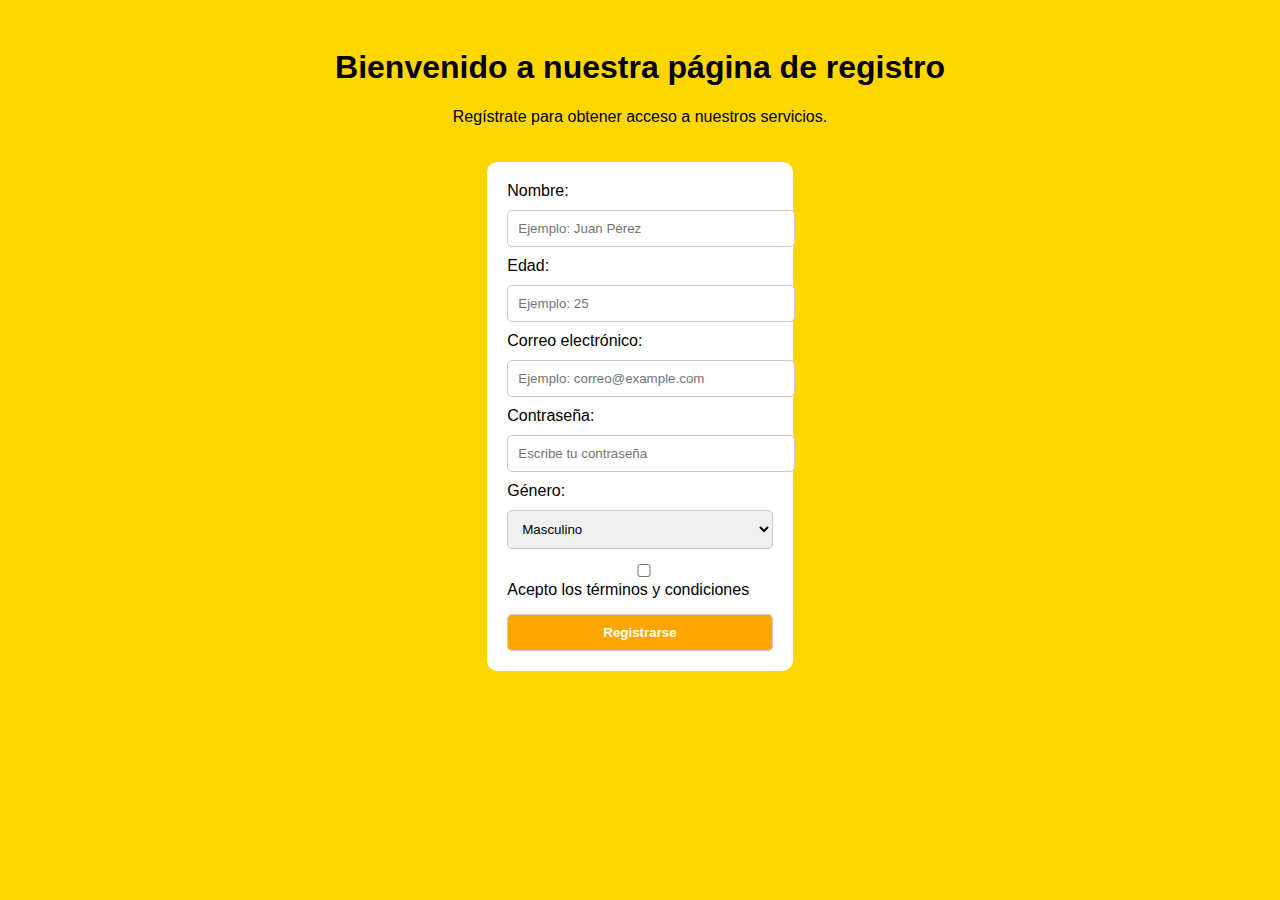
<file: index.html>
<!DOCTYPE html>
<html lang="es">
<head>
    <meta charset="UTF-8">
    <meta name="viewport" content="width=device-width, initial-scale=1.0">
    <title>Registro de Usuarios</title>
    <link rel="stylesheet" href="styles.css"> 
</head>
<body>
    <header>
        <h1>Bienvenido a nuestra página de registro</h1>
        <p>Regístrate para obtener acceso a nuestros servicios.</p>
    </header>

    <main>
        <form action="registro.html" method="POST">
            <div>
                <label for="nombre">Nombre:</label>
                <input type="text" id="nombre" name="nombre" placeholder="Ejemplo: Juan Pérez" required>
            </div>

            <div>
                <label for="edad">Edad:</label>
                <input type="number" id="edad" name="edad" placeholder="Ejemplo: 25" required>
            </div>

            <div>
                <label for="email">Correo electrónico:</label>
                <input type="email" id="email" name="email" placeholder="Ejemplo: correo@example.com" required>
            </div>

            <div>
                <label for="contrasena">Contraseña:</label>
                <input type="password" id="contrasena" name="contrasena" placeholder="Escribe tu contraseña" required>
            </div>

            <div>
                <label for="genero">Género:</label>
                <select id="genero" name="genero" required>
                    <option value="masculino">Masculino</option>
                    <option value="femenino">Femenino</option>
                    <option value="otro">Otro</option>
                </select>
            </div>

            <div>
                <label for="aceptar-terminos">
                    <input type="checkbox" id="aceptar-terminos" name="aceptar-terminos" required>
                    Acepto los términos y condiciones
                </label>
            </div>

            <button type="submit">Registrarse</button>
        </form>
    </main>
</body>
</html>
</file>
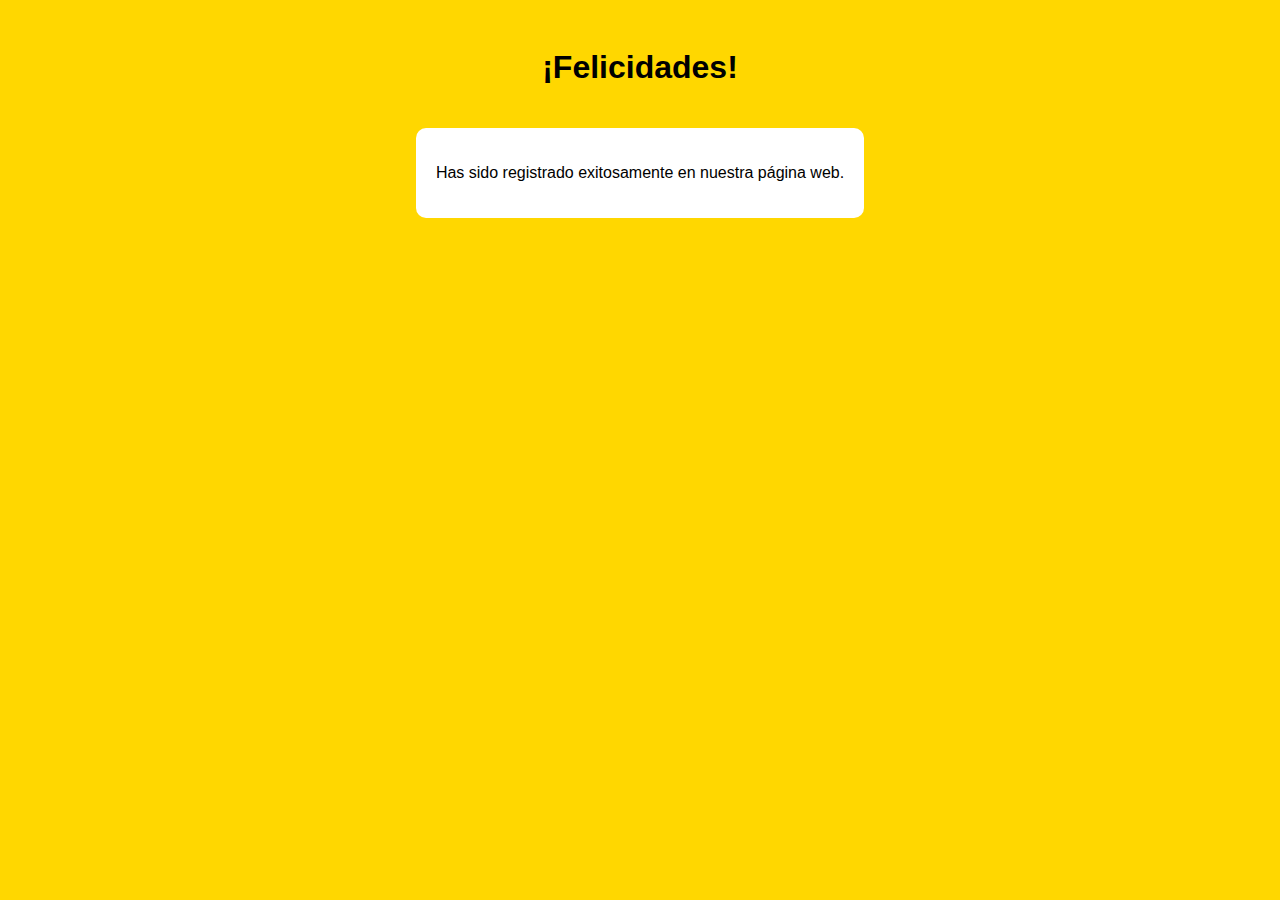
<file: registro.html>
<!DOCTYPE html>
<html lang="es">
<head>
    <meta charset="UTF-8">
    <meta name="viewport" content="width=device-width, initial-scale=1.0">
    <title>Registro Exitoso</title>
    <link rel="stylesheet" href="styles.css"> 
</head>
<body>
    <header>
        <h1>¡Felicidades!</h1>
    </header>

    <main>
        <p>Has sido registrado exitosamente en nuestra página web.</p>
    </main>
</body>
</html>
</file>
<file: styles.css>
/* styles.css */
body {
    background-color: #FFD700; 
    text-align: center; 
    font-family: Arial, sans-serif; 
}

header {
    padding: 20px;
}

main {
    background-color: white; 
    padding: 20px;
    border-radius: 10px;
    display: inline-block; 
    text-align: left; 
    margin: 0 auto; 
}

div {
    margin-bottom: 10px;
}

label {
    display: block;
    margin-bottom: 5px;
}

input,
select,
button {
    width: 100%;
    padding: 10px;
    border: 1px solid #ccc;
    border-radius: 5px;
    margin-top: 5px;
}

button {
    background-color: #FFA500; 
    color: white;
    font-weight: bold;
    cursor: pointer;
}
</file>
